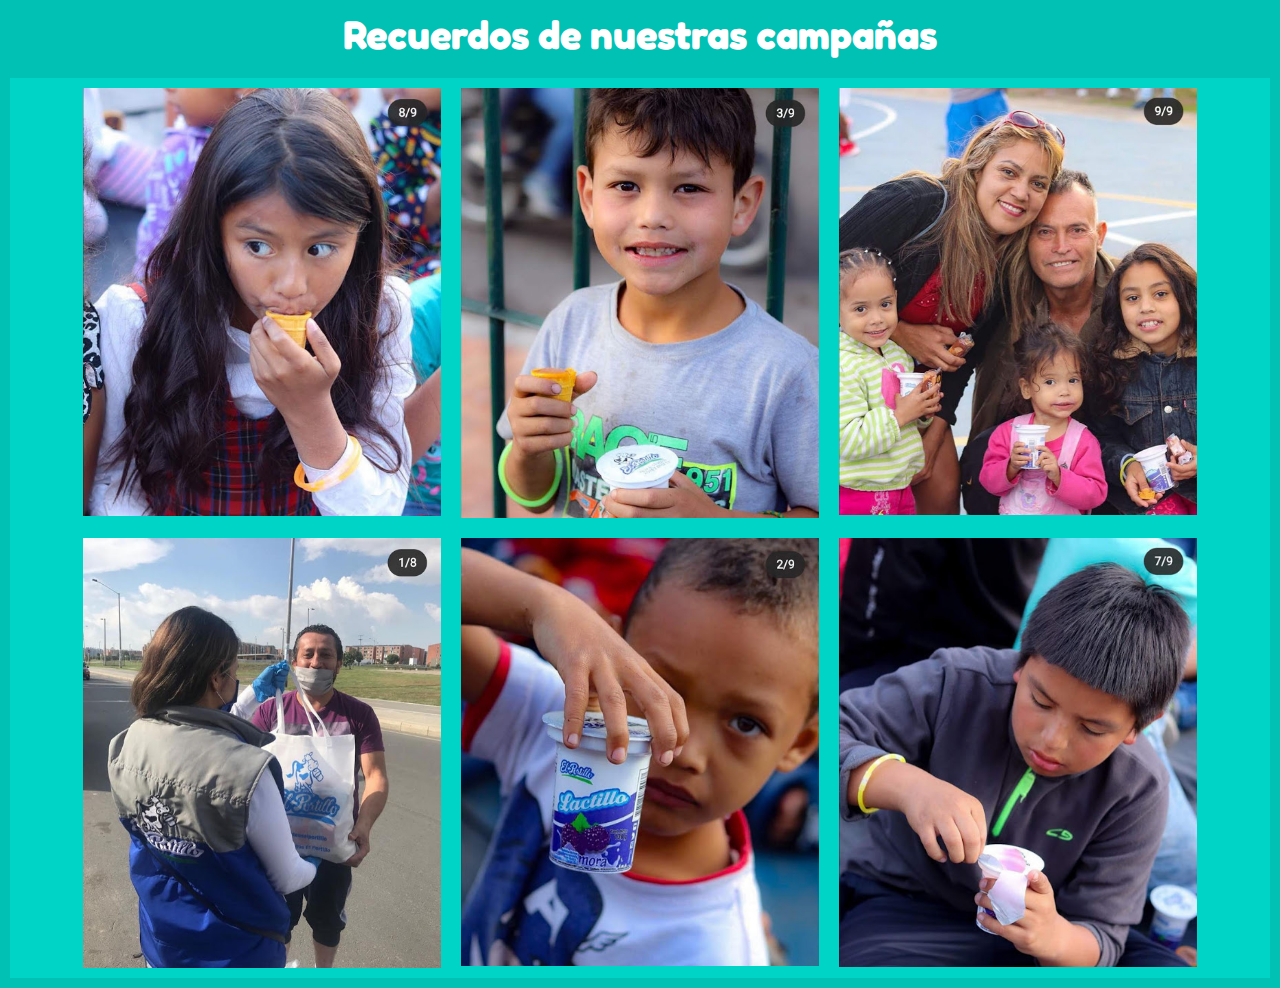
<file: galeria.html>
<!DOCTYPE html>
<html lang="en">
<head>
    <meta charset="UTF-8">
    <meta name="viewport" content="width=device-width, initial-scale=1.0">
    <meta name="author" content="Ivanna Mateus">
    <meta name="description" content="Galeria de fotos campañas de la empresa lacteos el portillo">
    <!-- Caja de luz- ligh-box -->
    <link rel="stylesheet" href="css/lightbox.css">
    <script src="js/jquery-3.5.1.min.js"></script>
    <script src="js/lightbox.js"></script>
<!-- Mis estilos -->
    <link rel="stylesheet" href="css/estilos.css">
    <title>Galeria</title>
</head>
    
<body class="body-galeria">
    <h2 class="galeria-txt">Recuerdos de nuestras campañas</h2>
    <div class="cont_galeria mt">
            <ul class="galeria">
                <li><a href="images/galeria1.jpg" data-lightbox="imagenes"><img src="images/galeria1.jpg" alt=""></a></li>
                <li><a href="images/galeria7.jpg" data-lightbox="imagenes"><img src="images/galeria7.jpg" alt=""></a></li>
                <li><a href="images/galeria3.jpg" data-lightbox="imagenes"><img src="images/galeria3.jpg" alt=""></a></li>
                <li><a href="images/galeria8.jpg" data-lightbox="imagenes"><img src="images/galeria8.jpg" alt=""></a></li>
                <li><a href="images/galeria5.jpg" data-lightbox="imagenes"><img src="images/galeria5.jpg" alt=""></a></li>
                <li><a href="images/galeria6.jpg" data-lightbox="imagenes"><img src="images/galeria6.jpg" alt=""></a></li>
            </ul>
    
        </div>
</body>
</html>
</file>
<file: css/estilos.css>
@import url('https://fonts.googleapis.com/css2?family=Fredoka+One&display=swap');
@import url('https://fonts.googleapis.com/css2?family=Quicksand&display=swap');

/* ESTILOS CELULAR */
* {
  margin: 0;
  padding: 0;
  box-sizing: border-box;
}

.franja{
  width:100%;
  background-color: #9ACCEF;
  height: 5px ;
  
  border:1px transparent;
  position:relative;
}
.pie {
  position: absolute;
  width: 100%;
  text-align:center;
}
.contenedor {
  margin: auto;
  padding-top: 5%;
  
  
}
.menu_pie {
  display: table;  
  margin: 0 auto;
  font-size: 12px;
}
.menu_pie  ul {
  list-style: none;
  
  
  
}
.menu_pie ul li {
  display: inline;
}
.menu_pie ul li a {
  text-decoration: none;
  color: rgb(0, 77, 201);
  padding: auto;
  border: 1px solid transparent;
  text-align: center;
  font-family: 'Fredoka One', cursive;
  font-size: small;
  
  
  
}
.menu_pie ul li a:hover {
  color: #00C1B3;
  
  
  
}
.iconos {
  display: table;
  margin: 0 auto;
}
.iconos ul {
  list-style: none;
  display: flex;
  padding: 5vh;
  margin-left: auto;
  margin-right: auto;
  
  
}

.iconos ul li {
  display: inline;
}
.iconofa:hover {
  color: #00C1B3;
}

.iconofa {
  color: rgb(0, 77, 201);
  margin-right: 18px;
  font-size: 18px;
}
.logo-pie {
  width: 199px;
  
  display: block;
  margin-left: auto;
  margin-right: auto;
  
  
}

.creditos{
  color: rgb(0, 77, 201);
  font-family: 'Quicksand', sans-serif;
  font-size: 7px;
  padding: 50px; 
  text-align: center;
  
}

/* ESTILOS TABLET */
@media screen and (min-width: 768px) {
  .logo-pie {
    width: 273px;
  }
  .menu_pie {
    
    padding: 5px;
  }
  .contenedor {
    
    padding-top: 10%;
    
    
  }
  .creditos {
    font-size: small;
  }
  
}

/* ESTILOS COMPU */
@media screen and (min-width: 1200px) {
  .contenedor{
    display: flex;
  }
  .logo-pie {
    width: 400px;
    height: 110px;
    display: inline-block;
  }
  .creditos {
    font-size: 7px;
    text-align: start;

  }
  .menu_pie{
    padding-top: 40px;
    display: inline-block;
    height: 110px;
  }
  .iconos{
    display: inline-block;
    height: 110px;
  }
  .iconos .lista-iconos{
   align-items: center; 
   display: flex;
  }
  #credito-parrafo p{
   padding: 0;
   text-align: left;
   padding-left: 85px;
  }
  
  
}

/* GALERIA ESTILOS CELULAR*/
.body-galeria {
  margin: auto;
  background-color: #00C1B3;
  align-content: center;
}
.cont_galeria {
  width: 100%;
  margin:  auto;
  
}
.mt {
  margin-top: 10px;
}

.galeria-txt{
  text-align: center;
  font-family: 'Fredoka One', cursive;
  color: white;
  font-size: 12px;
  margin-top: auto;
  padding: 10px;
}
.galeria {
  list-style-type: none;
  margin: 10px;
  padding: 0;
  display: flex;
  flex-flow: wrap;
  background-color: #00d4c6;
  justify-content: center;
  
}
.galeria li {
  width: 30%;
  padding: 10px;
  box-sizing: border-box;
  
  
}
.galeria li a img {
  width: 100%;
  display: block;
  transition: all .05s;
  
}
.galeria li a img:hover {
  transform: scale(1.05);
}
/* GALERIA ESTILOS TABLET*/
@media screen and (min-width: 768px) {
  
  .galeria-txt {
    font-size:26px;
  }
  
}

/* GALERIA ESTILOS COMPU*/
@media screen and (min-width: 1200px) {
  
  .galeria-txt {
    font-size:  40px;
  }
  
}

/* CONTACTO-FORMULARIO ESTILOS */
/* 
.jf-form{
  margin-top: 28px;
}

.jf-form > form{
  margin-bottom: 32px;
}

.jf-option-box{
  display: none;
  margin-left: 8px;
}

.jf-hide{
  display: none;
}

.jf-disabled {
  background-color: #eeeeee;
  opacity: 0.6;
  pointer-events: none;
} */

/* 
overwrite bootstrap default margin-left, because the <label> doesn't contain the <input> element.
*/
.checkbox input[type=checkbox], .checkbox-inline input[type=checkbox], .radio input[type=radio], .radio-inline input[type=radio] {
  position: absolute;
  margin-top: 4px \9;
  margin-left: 0px;
}

div.form-group{
  padding: 8px 8px 4px 8px;
}

.mainDescription{
  margin-bottom: 10px;
}

p.description{
  margin:0px;
}

.responsive img{
  width: 100%;
}

p.error, p.validation-error{
  padding: 5px;
}

p.error{
  margin-top: 10px;
  color:blue;
}

p.server-error{
  font-weight: bold;
}

div.thumbnail{
  position: relative;
  text-align: center;
}

.jf-copyright{
  color: #2C4EC3; display: inline-block; margin: 16px;display:none;
}

.form-group.required .control-label:after {
  color: #2C4EC3;
  content: "*";
  margin-left: 6px;
}

.control-label {
  color: #2C4EC3;
  font-family: 'Fredoka One', cursive;
  
  
}

.form-control {
  font-family: 'Quicksand', sans-serif;
  font-size: 8px;
  color: #2C4EC3;
  
}

.btn{
  font-family: 'Quicksand', sans-serif;
}

.formulario{
  background-image: linear-gradient(to right, #8CD2ED, #63A6D9, #1F9BD7);
  
}
.radio {
  font-family: 'Quicksand', sans-serif;
  color: black;
  
  
}
.checkbox label, .radio label{
  font-weight: 700;
}

.vaquita {
  width:80%;
  margin-top: 80%;
  border-color: coral;
}
.img-vaquita{
  width: 100%;
  
  
}
.formulario-imagen{
  display: inline-flex ;
  vertical-align: middle;
  
}
.formulario .titulo{
  text-align: center;
  font-family: 'Fredoka One', cursive;
  color: white;
  font-size:8pt;
}

.vista1{
  border-style: solid;
  border-color: #1F9BD7;
  margin-left:50px;
  margin-right:50px;
}
.direccion {
  margin-left:50px;
  margin-right:50px;
}
.direccion .titulo{
  font-family:'Fredoka One', cursive;
  color: #004CCD;
}

.frame {
  width:auto;
}

.direccion .descripcion{
  font-family:'Fredoka One', cursive;
  color: #004CCD;
}

.direccion .telefono{
  font-family: 'Quicksand', sans-serif;
  color: #004CCD;
}
.contacto{
  background-image: url("../images/mancha.svg");
  width:auto;
  background-repeat: no-repeat;
  background-size: cover;
  height:500px;
}
.carrers{
  padding:50px;
  
}

.carrers ul div{
  list-style-type: none;
  /* padding-left:40%; */
  margin: 0;
  
}
.carrers ul img {
  width:90px
}
.carrers li{
  margin: -50px;
  
}
.carrers div{
  text-align: center;  
  
}
.carrers  .desc-img{
  font-family:'Fredoka One', cursive;
  color:#00d4c6;
}

.contacto .info{
  padding-left: 50px;
}
.contacto .nosotros{
  color:white;
  font-family:'Fredoka One', cursive;
  font-size: 24px;
  
}

.contacto .correo{
  color:white;
  font-family: 'Quicksand', sans-serif;
  
}

/* Estilos producto */

.franja-header{
  background-color:#B8EDEA;
  overflow:auto;
  align-items:center;
}

.franja-header .texto{
  float:left;
  border:1px;
  margin-right: 20px;
  margin-left: 20px;
  margin-top: 10px;
  margin-bottom: 10px;
}

.franja-header .carrito{
  font-size: 5px;
  display:flex;
  margin-right: 10px;
  margin-top: 10px;
  margin-bottom: 10px;
}

.franja-header .carrito p{
  padding-top: 5px;
  font-family:'Fredoka One', cursive;
  color: #004CCD;
  padding-bottom: 1px;
  
}
.franja-header .por-ti {
  font-family:'Fredoka One', cursive;
  color: #004CCD;
  font-size: 10px;
  
}

.franja-header .año{
  font-family: 'Quicksand', sans-serif;
  color: #004CCD;
  font-weight: 70px;
  font-size: 5px;
}

.franja-header .carrito .iconfa{
  color:white;
  font-size:20px;
  margin-right: 10px;
  
}
/* Productos body */
.productos{
  background-image: url("../images/manchafondo.png");
  background-repeat: repeat;
  height:1400px;
}
.pruductos #lista-productos{
  display:flex;
  justify-content: center;   
}

.productos .item{
  list-style: none;
  display: inline-block;
}
.productos .item img{
  width: 269px;
  display: block;
  margin: 0 auto;
}
.productos .titulo{
  display:flex;
  width:269px;
  color: #004CCD;
  font-family:'Fredoka One', cursive;
  margin-left: auto;
  margin-right: 0;
}
.productos i{
  padding-top: 5px;
}

.productos .descripcion{
  font-family: 'Quicksand', sans-serif;
  color: #20CEF5;
  font-size:10px
}

.productos .descripcion p{
  width:269px;
  text-align:right;
  margin-left:10%;
}

.productos .lonchera .titulo{
  margin-right: 30px;
}

.productos .botella .titulo{
  margin-right: 30px;
}

.productos .franja-vaca{
  background-color:#80CCF0;
  display:flex;
  height:50px;
  padding-left:19%;
}

.productos .franja-vaca h2{
  color:white;
  font-family: 'Fredoka One', cursive;
  font-size:14px;
}

.productos .franja-vaca p{
  color:white;
  font-family: 'Quicksand', sans-serif;
  font-size:8px;
}
.productos .franja-vaca .texto{
  margin-top: 10px;
}
.productos .franja-vaca img {
  width: 35px;
}
.productos .franja-vaca .vaca{
  margin-top: 5px;
  margin-left :15px;
}
.clasicos img{
  width:269px;
  margin-left:12%;
}

.clasicos .titulo{
  margin-left:45%;
}

.clasicos .descripcion{
  font-family: 'Quicksand', sans-serif;
  color: #20CEF5;
  font-size:10px;
  width:269px;
  
}
.covid {
  background-color: #B8EDEA;
  padding-left:12%;
  height: 150px;
}

.covid .casa{
  
  display: flex;
  color: white;
  font-family: 'Fredoka One', cursive;
}
.covid .casa p{
  font-weight:100px;
  font-size:20px;
}

.covid .casa i{
  margin-left: 10%;
  margin-top: 1%;;
}
.covid .contacto{
  background-image: none;
}

.covid h3{
  margin-top: 3%;
  color:#00A8DD;
  font-family: 'Fredoka One', cursive;
  font-size:10px;
}

.covid .adquiere{
  font-family: 'Quicksand', sans-serif;
  color:#05AAE2;
  font-size:10px;
  margin-bottom:3%;
  margin-top: 3%;
}

.covid .contacto{
  display: flex;
  font-family: 'Quicksand', sans-serif;
  color:#05AAE2;
  font-size:10px;
}

.covid .contacto .telefono{
  padding-left: 3%;
}
</file>
